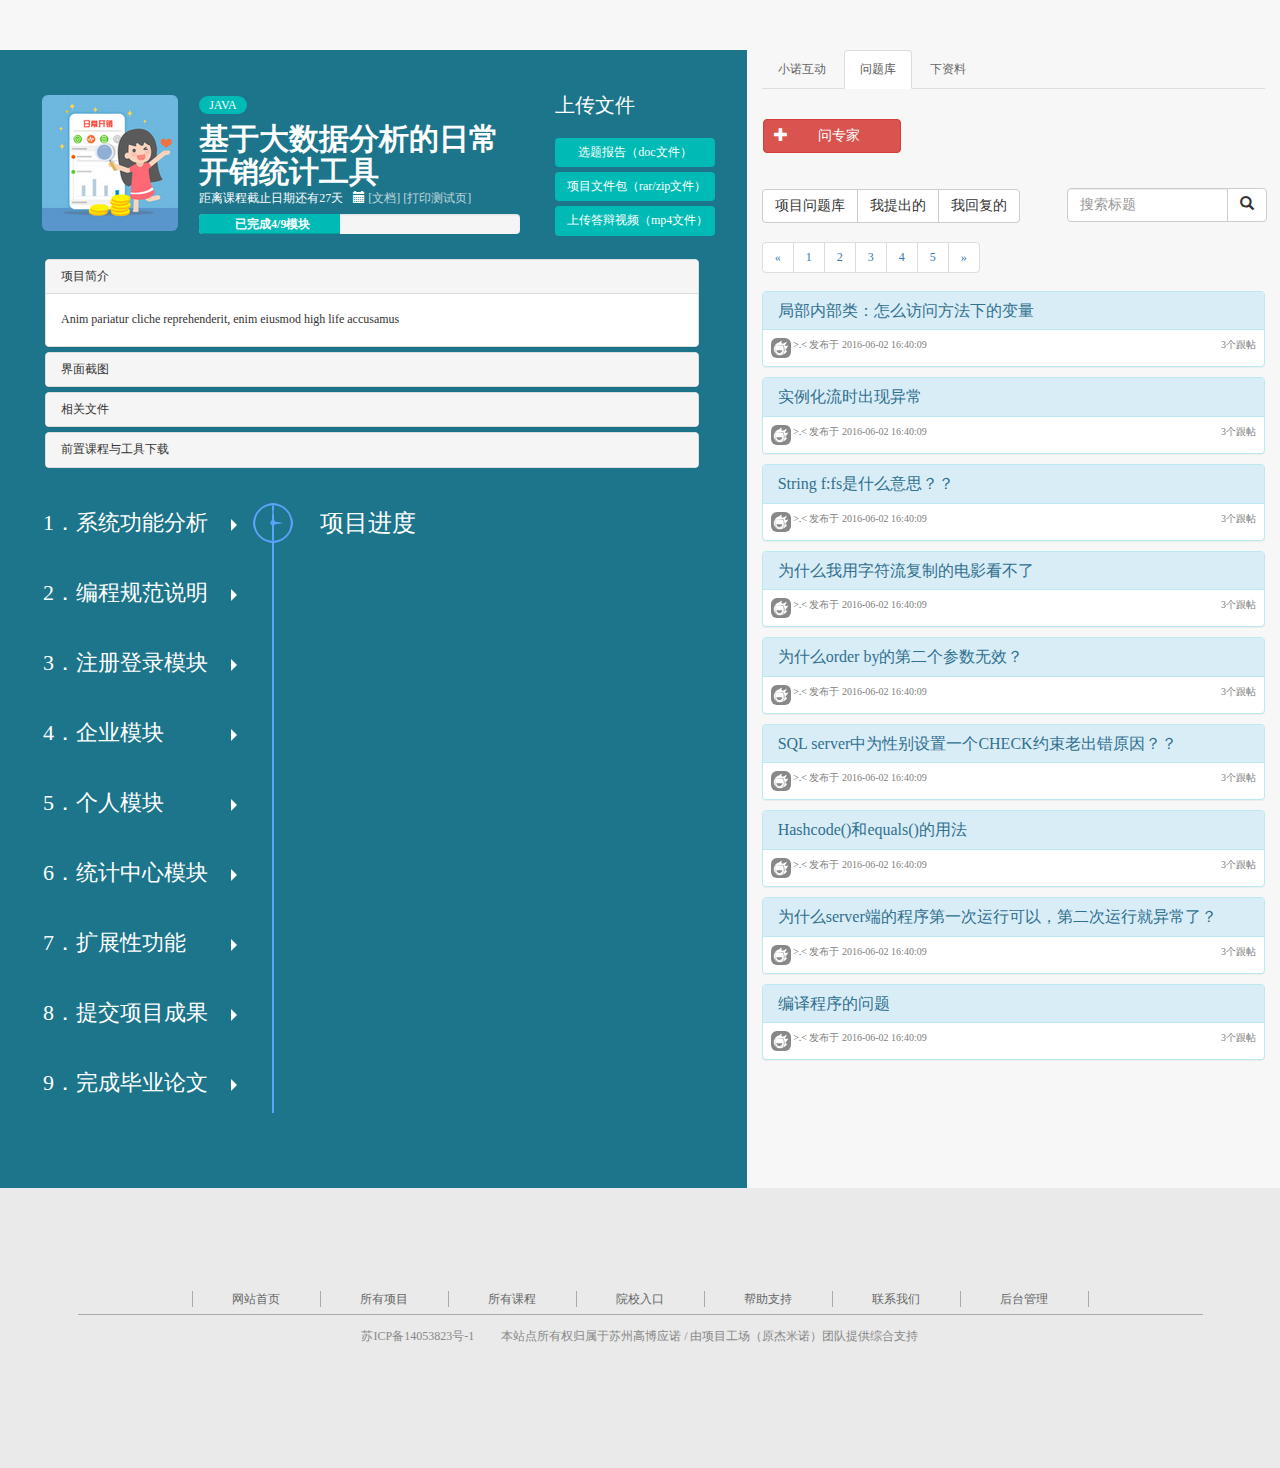
<file: TrainingBuilding/html/index.html>
<!DOCTYPE html>
<html lang="en">
<head>
    <meta charset="UTF-8">
    <title>实训管理</title>

    <link rel="stylesheet" href="../css/bootstrap.min.css">
    <script src="../js/jquery-2.1.4.js"></script>

    <!-- yanyo -->
    <link rel="stylesheet" href="../css/font-awesome.min.css">
    <script src="../js/bootstrap.min.js" type="text/javascript"></script>

    <!-- 新版时间轴 -->
    <link rel="stylesheet" href="../css/style.css">

</head>

<style>
    * {
        padding: 0px;
        margin: 0px;
    }

    a {
        text-decoration: none;
    }

    a:hover {
        color: #CFCCCC;
    }

    /* --------------- 顶部 --------------- */

    /* 顶部导航栏 */
    #top {
        height: 50px;
    }

    /* --------------- 主体 --------------- */

    /* 主体栏左侧 */
    #left {
        background-color: #1C758A;
    }

    /* 主体栏右侧 */
    #right {
    }

    /* 项目标题 */
    #projectTitle {
    }

    /* 项目名 */
    #projectName {
    }

    /* JAVA */
    #JAVA {
        background: #00bbb5;
        padding: 2px 10px;
        border-radius: 10px;
        font-size: 12px;
        color: white;
    }

    /* 文件上传 */
    #uploadFile {
    }

    /* 项目描述 */
    #projectDescribe {
    }

    /* 项目模块 */
    #projectModular {
    }

    /* --------------- 底部 --------------- */

    /* 底部 */
    #bottom {
        height: 280px;
        background-color: #EAEAEA;
    }

    .baseBot-box {
        font-size: 14px;
        width: 100%;
        text-align: center;
        margin-bottom: 100px;
        border-radius: 0px;
        border: 0px;
        margin-top: 100px;
        overflow: hidden;
        background-color: inherit;
    }

    .baseBot-vline {
        font-size: 14px;
        display: inline-block;
        vertical-align: middle;
        width: 1px;
        height: 16px;
        line-height: 16px;
        background-color: rgb(170, 170, 170);
    }

    .baseBot-hline {
        font-size: 14px;
        width: 90%;
        height: 1px;
        line-height: 1px;
        display: inline-block;
        vertical-align: top;
        margin-top: 4px;
        background-color: rgb(170, 170, 170)
    }

    .baseBot-item {
        color: #666;
        font-size: 12px;
        display: inline-block;
        width: 120px;
        text-align: center;
    }

    .baseBot-txt {
        font-size: 12px;
        margin-top: -6px;
        color: rgb(136, 136, 136);
    }

</style>

<body>

<!-- 顶部导航栏 -->
<div id="top" class="container-fluid">
    <div class="row">
    </div>
</div>

<!-- 主体栏 -->
<div class="container-fluid">

    <!-- 主体栏行 -->
    <div class="row">

        <!-- 主体栏左侧 -->
        <div id="left" class="col-md-7">

            <!-- 项目标题 -->
            <div id="projectTitle" class="row" style="position: relative; top:45px; right:20px;">

                <!-- 项目名 -->
                <div id="projectName" class="col-md-8 col-md-offset-1">

                    <!-- 图片 -->
                    <div class="col-md-2" style="position: relative;right:30px;">
                        <img src="../images/titleLogo.png" class="img-rounded">
                    </div>

                    <!-- 文字 -->
                    <div class="col-md-9 col-md-push-1" style="margin-left:10px; color: white;">
                        <span id="JAVA" ng-bind="tecdir" class="ng-binding">JAVA</span>

                        <h2 style="position: relative;bottom: 15px;">
                            <strong>基于大数据分析的日常开销统计工具</strong>
                        </h2>

                        <p style="position: relative;bottom: 25px;">
                            距离课程截止日期还有<span ng-bind="timeover" class="ng-binding">27</span>天<span
                                ng-click="changedataboxhide()" class="glyphicon glyphicon-calendar"
                                style="margin-left:10px;cursor:pointer;"></span>
                            <a href="../misold/projectreportpaper.html?projectid=2029"
                               style="font-size: 12px;color: #fff;opacity: 0.7;">[文档]</a>
                            <a href="../misold/projecttestpaper.html?projectid=2029"
                               style="font-size: 12px;color: #fff;opacity: 0.7;">[打印测试页]</a>
                            <!-- 已经完成<span ng-bind="sblocks_done"></span>/<span ng-bind="blocks_length"></span>模块，<span ng-bind="stasks_done"></span>/<span ng-bind="tasks_length"></span>任务 -->
                        </p>

                        <!-- 模块完成度 -->
                        <p>

                        <div style="position: relative;bottom: 30px;" class="progress ng-isolate-scope" animate="false"
                             value="getper(sblocks_done,blocks_length)" type="success">
                            <div class="progress-bar progress-bar-success"
                                 ng-class="type &amp;&amp; 'progress-bar-' + type" role="progressbar" aria-valuenow="44"
                                 aria-valuemin="0" aria-valuemax="100"
                                 ng-style="{width: (percent < 100 ? percent : 100) + '%'}" aria-valuetext="44%"
                                 style="background-color:#00BBB5;min-width: 0px; transition: none; width: 44%;"
                                 ng-transclude="">
                                <b style="color:white; white-space:nowrap;margin-left: 6px;"
                                   class="ng-binding ng-scope">
                                    已完成4/9模块
                                </b>
                            </div>
                        </div>
                        </p>
                    </div>
                </div>

                <!-- 文件上传 -->
                <div id="uploadFile" class="col-md-2" style="color:white;font-size: 20px;">
                    上传文件<br/><br/>

                    <div class="row" style="">
                        <div class="col-md-12">
                            <button class="btn btn-warning" id="scheduledocup"
                                    style="font-size: 12px; background: #00BBB5; border: none; width: 160px; margin-bottom: 5px;"
                                    ng-click="$root.uploadFile(2,$event,docresfn,'dd')">选题报告（doc文件）
                            </button>
                            <!-- ngRepeat: up in $root.uploaded.scheduledocup track by $index -->
                        </div>
                    </div>
                    <div class="row" style="">
                        <div class="col-md-12">
                            <button class="btn btn-warning" id="schedulefileup"
                                    style="font-size: 12px; background: #00BBB5; border: none; width: 160px; margin-bottom: 5px;"
                                    ng-click="$root.uploadFile(2,$event,fileresfn,'dd')">项目文件包（rar/zip文件）
                            </button>
                            <!-- ngRepeat: up in $root.uploaded.schedulefileup track by $index -->
                        </div>
                    </div>
                    <div class="row" style=""
                         ng-show="zxsch.author.id == baseTopCtrlr.user.id">
                        <div class="col-md-12">
                            <button class="btn btn-warning" id="schedulemp4up"
                                    style="font-size: 12px; background: #00BBB5; border: none; width: 160px; margin-bottom: 5px;"
                                    ng-click="$root.uploadFile(3,$event,mp4resfn,'dd')">上传答辩视频（mp4文件）
                            </button>
                            <!-- ngRepeat: up in $root.uploaded.schedulemp4up track by $index -->
                        </div>
                    </div>
                </div>

            </div>

            <!-- 项目描述 -->
            <div id="projectDescribe" class="row">
                <div class="panel-group col-md-11" id="accordion" role="tablist"
                     aria-multiselectable="true" style="position:relative; top: 20px; left: 30px;">
                    <div class="panel panel-default">
                        <div class="panel-heading" role="tab" id="headingOne">
                            <h4 class="panel-title">
                                <a role="button" data-toggle="collapse"
                                   data-parent="#accordion" href="#collapseOne"
                                   aria-expanded="true" aria-controls="collapseOne"
                                   style="font-size: 12px;display:block;text-decoration:none;"> 项目简介 </a>
                            </h4>
                        </div>
                        <div id="collapseOne" class="panel-collapse collapse in"
                             role="tabpanel" aria-labelledby="headingOne">
                            <div class="panel-body">Anim pariatur cliche
                                reprehenderit, enim eiusmod high life accusamus
                            </div>
                        </div>
                    </div>
                    <div class="panel panel-default">
                        <div class="panel-heading" role="tab" id="headingTwo">
                            <h4 class="panel-title">
                                <a class="collapsed" role="button" data-toggle="collapse"
                                   data-parent="#accordion" href="#collapseTwo"
                                   aria-expanded="false" aria-controls="collapseTwo"
                                   style="font-size: 12px;display:block;text-decoration:none;"> 界面截图 </a>
                            </h4>
                        </div>
                        <div id="collapseTwo" class="panel-collapse collapse"
                             role="tabpanel" aria-labelledby="headingTwo">
                            <div class="panel-body">Anim pariatur cliche
                                reprehenderit, enim eiusmod high life .
                            </div>
                        </div>
                    </div>
                    <div class="panel panel-default">
                        <div class="panel-heading" role="tab" id="headingThree">
                            <h4 class="panel-title">
                                <a class="collapsed" role="button" data-toggle="collapse"
                                   data-parent="#accordion" href="#collapseThree"
                                   aria-expanded="false" aria-controls="collapseThree"
                                   style="font-size: 12px;display:block;text-decoration:none;"> 相关文件 </a>
                            </h4>
                        </div>
                        <div id="collapseThree" class="panel-collapse collapse"
                             role="tabpanel" aria-labelledby="headingThree">
                            <div class="panel-body">Anim pariatur cliche
                                reprehenderit, enim eiusmod high life
                            </div>
                        </div>
                    </div>

                    <div class="panel panel-default">
                        <div class="panel-heading" role="tab" id="headingFour">
                            <h4 class="panel-title">
                                <a class="collapsed" role="button" data-toggle="collapse"
                                   data-parent="#accordion" href="#collapseFour"
                                   aria-expanded="false" aria-controls="collapseFour"
                                   style="font-size: 12px;display:block;text-decoration:none;"> 前置课程与工具下载 </a>
                            </h4>
                        </div>
                        <div id="collapseFour" class="panel-collapse collapse"
                             role="tabpanel" aria-labelledby="headingFour">
                            <div class="panel-body">Anim pariatur cliche
                                reprehenderit, enim eiusmod high life
                            </div>
                        </div>
                    </div>

                </div>
            </div>

            <!-- 项目模块 -->
            <div id="projectModular" class="row">

                <div class="content">
                    <div class="wrapper">

                        <!-- 总板块 -->
                        <div class="main">
                            <!-- 板块名称 -->
                            <h1 class="title">项目进度</h1>

                            <!-- 1．系统功能分析 -->
                            <div class="year closeYear">
                                <h2><a href="#">1．系统功能分析<i></i></a></h2>

                                <div class="list">
                                    <ul>
                                        <!-- 模块详情 -->
                                        <li class="cls highlight">
                                            <p class="date">模块详情</p>

                                            <div class="more">
                                                <p>对系统做到全方面的分析，包括：开发平台与环境熟悉，准备的技术与建议参考资料，数据库设计，功能模块了解。</p>
                                            </div>
                                        </li>

                                        <!-- 相关资料 -->
                                        <li class="cls">
                                            <p class="date">相关资料</p>

                                            <div class="more">
                                                <p>
                                                <dd ng-repeat="i in blocks[$index].files" class="ng-scope"><a
                                                        ng-href="http://7xnmfe.com1.z0.glb.clouddn.com/2016-02-19-09-52-12【相关模板文件】数据库设计与实现.doc"
                                                        style="color:#E5F42F;" class="ng-binding"
                                                        href="http://7xnmfe.com1.z0.glb.clouddn.com/2016-02-19-09-52-12【相关模板文件】数据库设计与实现.doc"><span
                                                        class="glyphicon glyphicon-expand"></span>【相关模板文件】数据库设计与实现.doc</a>
                                                </dd>
                                                </p>
                                                <p>
                                                <dd ng-repeat="i in blocks[$index].files" class="ng-scope"><a
                                                        ng-href="http://7xnmfe.com1.z0.glb.clouddn.com/2016-02-19-09-52-18【相关模板文件】需求说明书.doc"
                                                        style="color:#E5F42F;" class="ng-binding"
                                                        href="http://7xnmfe.com1.z0.glb.clouddn.com/2016-02-19-09-52-18【相关模板文件】需求说明书.doc"><span
                                                        class="glyphicon glyphicon-expand"></span>【相关模板文件】需求说明书.doc</a>
                                                </dd>
                                                </p>
                                            </div>
                                        </li>

                                        <!-- 任务模块 - 1 -->
                                        <li class="cls">
                                            <p class="date">任务模块</p>

                                            <p class="intro">
                                                <span
                                                        class="about-task-icon glyphicon glyphicon-remove-circle modularFinish"
                                                        ng-class="(task.mstasksstate==5)?'glyphicon glyphicon-ok-circle':'glyphicon glyphicon-remove-circle'"
                                                        ng-click="clicktaskState(task,blocks[$index])"
                                                        oid="task.tid"></span>
                                                &nbsp;1．开发平台与环境
                                            </p>

                                            <p class="version">&nbsp;</p>

                                            <div class="more">
                                                <p class="col-md-offset-1">
                                                    系统环境：支持Jdk6.0+，Tomcat6.0+<br/>
                                                    开发工具：Eclipse/MyEclipse<br/>
                                                    数据库： MySql5.6<br/>
                                                    软件架构：B/S 架构，MVC三层开发
                                                </p>
                                                <img class="img-rounded col-md-offset-1"
                                                     src="../images/timeAxis/modular-1-1.png">
                                                &nbsp;
                                                <img class="img-rounded" src="../images/timeAxis/modular-1-2.png">
                                            </div>
                                        </li>

                                        <!-- 任务模块 - 2 -->
                                        <li class="cls">
                                            <p class="date"></p>

                                            <p class="intro">
                                                <span
                                                        class="about-task-icon glyphicon glyphicon-remove-circle modularFinish"
                                                        ng-class="(task.mstasksstate==5)?'glyphicon glyphicon-ok-circle':'glyphicon glyphicon-remove-circle'"
                                                        ng-click="clicktaskState(task,blocks[$index])"
                                                        oid="task.tid"></span>
                                                &nbsp;2．准备与建议
                                            </p>

                                            <p class="version">&nbsp;</p>

                                            <div class="more">
                                                <p class="col-md-offset-1">
                                                    1. 技术要求<br/>
                                                    (1)
                                                    深刻理解JavaWeb相关技术，熟练使用tomcat、jboss、weblogic等应用服务器至少一种，熟练掌握标准sql语句使用。<br/>
                                                    (2) 具体技术有：JavaSE、Jdbc、Servlet、Jsp、El、Jstl、Html、Css、JavaScript、JQuery
                                                    等。<br/>
                                                    (3) 推荐在线学习平台：http://www.geminno.cn。<br/>
                                                    <br/>
                                                    2. 资料素材<br/>
                                                    《Java编程思想》，《深入分析Java
                                                    Web技术内幕》，《JavaScript高级编程》，《Ajax基础教程》，《设计模式——可复用的面向对象设计》，《锋利的jQuery》
                                                </p>
                                            </div>
                                        </li>

                                        <!-- 任务模块 - 3 -->
                                        <li class="cls">
                                            <p class="date"></p>

                                            <p class="intro">
                                                <span
                                                        class="about-task-icon glyphicon glyphicon-remove-circle modularFinish"
                                                        ng-class="(task.mstasksstate==5)?'glyphicon glyphicon-ok-circle':'glyphicon glyphicon-remove-circle'"
                                                        ng-click="clicktaskState(task,blocks[$index])"
                                                        oid="task.tid"></span>
                                                &nbsp;3．数据库设计
                                            </p>

                                            <p class="version">&nbsp;</p>

                                            <div class="more">
                                                <p class="col-md-offset-1">
                                                    包括分析实体，标识实体属性，找出实体之间关系，绘出E-R图，使用范式规范化，建库，建表，建约束，输入测试数据。
                                                </p>
                                                <img class="img-rounded col-md-offset-1"
                                                     src="../images/timeAxis/modular-1-3.png">
                                            </div>
                                        </li>


                                        <!-- 任务模块 - 4 -->
                                        <li class="cls">
                                            <p class="date"></p>

                                            <p class="intro">
                                                <span
                                                        class="about-task-icon glyphicon glyphicon-remove-circle modularFinish"
                                                        ng-class="(task.mstasksstate==5)?'glyphicon glyphicon-ok-circle':'glyphicon glyphicon-remove-circle'"
                                                        ng-click="clicktaskState(task,blocks[$index])"
                                                        oid="task.tid"></span>
                                                &nbsp;4．功能模块说明
                                            </p>

                                            <p class="version">&nbsp;</p>

                                            <div class="more">
                                                <p class="col-md-offset-1">
                                                    本工具平台，具体包括如下几个主要功能：<br/>
                                                    1. 注册、登陆模块：用户在线注册账号，登录后可以进入系统首页<br/>
                                                    2. 企业模块：主要是管理企业相关的部门信息。包含：企业信息、部门管理等。<br/>
                                                    3. 个人模块：主要统计个人开销记录。包含：个人信息、个人统计等。<br/>
                                                    4. 统计中心：主要针对企业进行统计，可以根据不同时间、不同部门、不同类型等统计。
                                                </p>
                                                <img class="img-rounded col-md-offset-1"
                                                     src="../images/timeAxis/modular-1-4.png">
                                            </div>
                                        </li>

                                        <!-- 任务模块 - 5 -->
                                        <li class="cls">
                                            <p class="date"></p>

                                            <p class="intro">
                                                <span
                                                        class="about-task-icon glyphicon glyphicon-remove-circle modularFinish"
                                                        ng-class="(task.mstasksstate==5)?'glyphicon glyphicon-ok-circle':'glyphicon glyphicon-remove-circle'"
                                                        ng-click="clicktaskState(task,blocks[$index])"
                                                        oid="task.tid"></span>
                                                &nbsp;5．完成需求说明书
                                            </p>

                                            <p class="version">&nbsp;</p>

                                            <div class="more">
                                                <p class="col-md-offset-1">
                                                    此任务是以后毕业论文中的一部分，现在提交完成，以后的事情。你懂得。。。。。。。。。
                                                    （提示：可下载需求说明书模板进行书写）
                                                </p>
                                            </div>
                                        </li>

                                    </ul>
                                </div>
                            </div>

                            <!-- 2．编程规范说明 -->
                            <div class="year closeYear">
                                <h2><a href="#">2．编程规范说明<i></i></a></h2>

                                <div class="list">
                                    <ul>
                                        <!-- 模块详情 -->
                                        <li class="cls highlight">
                                            <p class="date">模块详情</p>

                                            <div class="more">
                                                <p>
                                                    1. 方便代码的交流和维护。<br/>
                                                    2. 不影响编码的效率，不与大众习惯冲突。<br/>
                                                    3. 使代码更美观、阅读更方便。<br/>
                                                    4. 使代码的逻辑更清晰、更易于理解。
                                                </p>
                                            </div>
                                        </li>

                                        <!-- 任务模块 - 1 -->
                                        <li class="cls">
                                            <p class="date">任务模块</p>

                                            <p class="intro">
                                                <span
                                                        class="about-task-icon glyphicon glyphicon-remove-circle modularFinish"
                                                        ng-class="(task.mstasksstate==5)?'glyphicon glyphicon-ok-circle':'glyphicon glyphicon-remove-circle'"
                                                        ng-click="clicktaskState(task,blocks[$index])"
                                                        oid="task.tid"></span>
                                                &nbsp;1．术语定义
                                            </p>

                                            <p class="version">&nbsp;</p>

                                            <div class="more">
                                                <p class="col-md-offset-1">
                                                    1. Pascal
                                                    方法：将标识符的首字母和后面连接的每个单词的首字母都大写。可以对三字符或更多字符的标识符使用。例如：BackColor<br/>
                                                    2. Camel 方法：标识符的首字母小写，而每个后面连接的单词的首字母都大写。例如:backColor
                                                </p>
                                            </div>
                                        </li>

                                        <!-- 任务模块 - 2 -->
                                        <li class="cls">
                                            <p class="date"></p>

                                            <p class="intro">
                                                <span
                                                        class="about-task-icon glyphicon glyphicon-remove-circle modularFinish"
                                                        ng-class="(task.mstasksstate==5)?'glyphicon glyphicon-ok-circle':'glyphicon glyphicon-remove-circle'"
                                                        ng-click="clicktaskState(task,blocks[$index])"
                                                        oid="task.tid"></span>
                                                &nbsp;2．包结构的命名规范
                                            </p>

                                            <p class="version">&nbsp;</p>

                                            <div class="more">
                                                <p class="col-md-offset-1">
                                                    包结构：cn.公司名.项目名.三层结构划分、工具包、领域模型包<br/>
                                                    例如：<br/>
                                                    cn.geminno.count.web<br/>
                                                    cn.geminno.count.service<br/>
                                                    cn.geminno.count.dao<br/>
                                                    cn.geminno.count.domain<br/>
                                                    cn.geminno.count.utils
                                                </p>
                                            </div>
                                        </li>

                                    </ul>
                                </div>
                            </div>

                            <!-- 3．注册登录模块 -->
                            <div class="year closeYear">
                                <h2><a href="#">3．注册登录模块<i></i></a></h2>

                                <div class="list">
                                    <ul>
                                        <!-- 模块详情 -->
                                        <li class="cls highlight">
                                            <p class="date">模块详情</p>

                                            <div class="more">
                                                <p>
                                                    注册分为个人注册和企业注册，只有登陆成功后，才能使用工具统计。
                                                </p>
                                                <img class="img-rounded" src="../images/timeAxis/modular-3.png">
                                            </div>
                                        </li>

                                        <!-- 任务模块 - 1 -->
                                        <li class="cls">
                                            <p class="date">任务模块</p>

                                            <p class="intro">
                                                <span
                                                        class="about-task-icon glyphicon glyphicon-remove-circle modularFinish"
                                                        ng-class="(task.mstasksstate==5)?'glyphicon glyphicon-ok-circle':'glyphicon glyphicon-remove-circle'"
                                                        ng-click="clicktaskState(task,blocks[$index])"
                                                        oid="task.tid"></span>
                                                &nbsp;1．实现思路
                                            </p>

                                            <p class="version">&nbsp;</p>

                                            <div class="more">
                                                <p class="col-md-offset-1">
                                                    1. 注册:<br/>
                                                    (1) 游客点击注册按钮，弹出注册页面<br/>
                                                    (2) 填写信息，确认提交<br/>
                                                    (3) 后台接受提交数据，调用dao层验证信息是否有效<br/>
                                                    (4) 注册成功，自动登录；注册失败，继续注册<br/>
                                                    <br/>
                                                    2. 登录:<br/>
                                                    (1) 用户点击登录按钮，弹出登录页面<br/>
                                                    (2) 填写用户名、密码等信息<br/>
                                                    (3) 后台接受登录信息，调用dao层判断登录是否成功<br/>
                                                    (4) 登录成功，进入我的地盘；登录失败，继续登录
                                                </p>
                                            </div>
                                        </li>

                                        <!-- 任务模块 - 2 -->
                                        <li class="cls">
                                            <p class="date"></p>

                                            <p class="intro">
                                                <span
                                                        class="about-task-icon glyphicon glyphicon-remove-circle modularFinish"
                                                        ng-class="(task.mstasksstate==5)?'glyphicon glyphicon-ok-circle':'glyphicon glyphicon-remove-circle'"
                                                        ng-click="clicktaskState(task,blocks[$index])"
                                                        oid="task.tid"></span>
                                                &nbsp;2．技术难点解析
                                            </p>

                                            <p class="version">&nbsp;</p>

                                            <div class="more">
                                                <p class="col-md-offset-1">
                                                    验证码:现在几乎所有网站或系统，为了保证项目的安全性，通常都要使用到验证码；特别是在进行注册、登陆的时候，它能够防止程序恶意刷新提交。验证码实现的时候要注意两个方面：<br/>
                                                    1. 后台实现<br/>
                                                    (1) 通过随机数生成验证码值，并且把数值存放在session 的域内。<br/>
                                                    (2) 使用swing画成一张图片，把图片以输出流的方式，反馈给前台。<br/>
                                                    <br/>
                                                    2. 前台实现<br/>
                                                    (1) 在页面中通过&lt;img src=” ”&gt;标签，引入验证码图片<br/>
                                                    (2) 在更换验证码的时候，需要在请求链接中加入随机数，防止浏览器缓存。<br/>
                                                </p>
                                            </div>
                                        </li>

                                    </ul>
                                </div>
                            </div>

                            <!-- 4．企业模块 -->
                            <div class="year closeYear">
                                <h2><a href="#">4．企业模块<i></i></a></h2>

                                <div class="list">
                                    <ul>
                                        <!-- 模块详情 -->
                                        <li class="cls highlight">
                                            <p class="date">模块详情</p>

                                            <div class="more">
                                                <p>
                                                    本模块主要包括：企业信息、企业部门管理等多个内容。<br/>
                                                    提示：该模块主要是为了后面针对企业进行统计的时候，做一些设置。
                                                </p>
                                                <img class="img-rounded" src="../images/timeAxis/modular-4.png">
                                            </div>
                                        </li>

                                        <!-- 任务模块 - 1 -->
                                        <li class="cls">
                                            <p class="date">任务模块</p>

                                            <p class="intro">
                                                <span
                                                        class="about-task-icon glyphicon glyphicon-remove-circle modularFinish"
                                                        ng-class="(task.mstasksstate==5)?'glyphicon glyphicon-ok-circle':'glyphicon glyphicon-remove-circle'"
                                                        ng-click="clicktaskState(task,blocks[$index])"
                                                        oid="task.tid"></span>
                                                &nbsp;1．实现思路
                                            </p>

                                            <p class="version">&nbsp;</p>

                                            <div class="more">
                                                <p class="col-md-offset-1">
                                                    企业会员登陆成功后，可以修改、完善企业的部分信息，同时也能够对企业的部门进行增删改查。<br/>
                                                    这边的部门管理主要是为了后面针对企业统计进行准备。
                                                </p>
                                            </div>
                                        </li>

                                        <!-- 任务模块 - 2 -->
                                        <li class="cls">
                                            <p class="date"></p>

                                            <p class="intro">
                                                <span
                                                        class="about-task-icon glyphicon glyphicon-remove-circle modularFinish"
                                                        ng-class="(task.mstasksstate==5)?'glyphicon glyphicon-ok-circle':'glyphicon glyphicon-remove-circle'"
                                                        ng-click="clicktaskState(task,blocks[$index])"
                                                        oid="task.tid"></span>
                                                &nbsp;2．技术难点解析
                                            </p>

                                            <p class="version">&nbsp;</p>

                                            <div class="more">
                                                <p class="col-md-offset-1">
                                                    1.分页实现：主要的目的是为了提高系统性能和页面展现友好，目前主要分为两种方式：<br/>
                                                    (1) 逻辑分页：一次性从数据库拿出多个数据，缓存在内存中，每次根据分页请求取出当前页面数据。<br/>
                                                    *** 一般逻辑分页用在数据量较少的时候。<br/>
                                                    (2) 物理分页：根据分页请求从数据库中取出当前页的数据，该技术是由数据库自身提供，程序只需要提供要求即可。<br/>
                                                    *** 在数据量比较大的时候，一定要采用物理分页，否则会导致数据库吞吐量过大，性能急剧下降，甚至宕机的可能。<br/>
                                                    <br/>
                                                    注意:项目较为庞大的时候，一般采用两者有效结合的方式，一次性从数据库取出相当量的数据（不是全部），然后再根据分页请求，响应当前页面数据。<br/>
                                                    <br/>
                                                    2.分页模型：为了能够更好描述分页请求的信息和其它地方的复用，通常会抽取出分页模型，以避免代码重复冗余。在抽取模型的时候，要注意问题的归纳、分析，一般抓住不常变的信息，灵活处理变化的信息，例如：<br/>
                                                    <br/>
                                                    不变的：一页显示几条记录，总记录数，<br/>
                                                    变的：当前页，总页数<br/>
                                                    <br/>
                                                    抽取出来的模型对象PageModel：<br/>
                                                    一页显示几条记录：pageContent，<br/>
                                                    当前页：pageCurrent，<br/>
                                                    总记录数：totalNum，<br/>
                                                    总页数：totalPage=totalNum/pageContent (根据需要是否 +1)
                                                </p>
                                            </div>
                                        </li>

                                    </ul>
                                </div>
                            </div>

                            <!-- 5．个人模块 -->
                            <div class="year closeYear">
                                <h2><a href="#">5．个人模块<i></i></a></h2>

                                <div class="list">
                                    <ul>
                                        <!-- 模块详情 -->
                                        <li class="cls highlight">
                                            <p class="date">模块详情</p>

                                            <div class="more">
                                                <p>
                                                    主要是完善会员个人的详细的信息，特别是记录了会员学了哪些课程，达到了什么样水平，想学哪些课程等。系统根据会员的信息和对学员学习轨迹的跟踪、分析，推荐出更有针对性的课程。
                                                </p>
                                                <img class="img-rounded"
                                                     src="../images/timeAxis/modular-5.png">
                                            </div>
                                        </li>

                                        <!-- 任务模块 - 1 -->
                                        <li class="cls">
                                            <p class="date">任务模块</p>

                                            <p class="intro">
                                                <span
                                                        class="about-task-icon glyphicon glyphicon-remove-circle modularFinish"
                                                        ng-class="(task.mstasksstate==5)?'glyphicon glyphicon-ok-circle':'glyphicon glyphicon-remove-circle'"
                                                        ng-click="clicktaskState(task,blocks[$index])"
                                                        oid="task.tid"></span>
                                                &nbsp;1．实现思路
                                            </p>

                                            <p class="version">&nbsp;</p>

                                            <div class="more">
                                                <p class="col-md-offset-1">
                                                    会员登录后，可以直接进入个人模块，在该模块内有完善个人信息的功能，也能够根据自己的开销记录进行统计，一般包括：按时间统计，类型统计等。
                                                </p>
                                            </div>
                                        </li>

                                        <!-- 任务模块 - 2 -->
                                        <li class="cls">
                                            <p class="date"></p>

                                            <p class="intro">
                                                <span
                                                        class="about-task-icon glyphicon glyphicon-remove-circle modularFinish"
                                                        ng-class="(task.mstasksstate==5)?'glyphicon glyphicon-ok-circle':'glyphicon glyphicon-remove-circle'"
                                                        ng-click="clicktaskState(task,blocks[$index])"
                                                        oid="task.tid"></span>
                                                &nbsp;2．技术难点解析
                                            </p>

                                            <p class="version">&nbsp;</p>

                                            <div class="more">
                                                <p class="col-md-offset-1">
                                                    1. 分页技术见上章节分析<br/>
                                                    2. Excel导出：参见【项目相关技术资料】java生成excel.doc<br/>
                                                    3. Pdf导出：参见【项目相关技术资料】java生成pdf.doc<br/>
                                                    4. 图形生成：参见【项目相关技术资料】java生成统计图形.doc
                                                </p>
                                            </div>
                                        </li>

                                    </ul>
                                </div>
                            </div>

                            <!-- 6．统计中心模块 -->
                            <div class="year closeYear">
                                <h2><a href="#">6．统计中心模块<i></i></a></h2>

                                <div class="list">
                                    <ul>
                                        <!-- 模块详情 -->
                                        <li class="cls highlight">
                                            <p class="date">模块详情</p>

                                            <div class="more">
                                                <p>
                                                    企业会员登录后，可以查询统计模块，该模块包括：按时间统计，按部门统计，按类型统计等多种方式。 </p>
                                                <img class="img-rounded"
                                                     src="../images/timeAxis/modular-6.png">
                                            </div>
                                        </li>

                                        <!-- 任务模块 - 1 -->
                                        <li class="cls">
                                            <p class="date">任务模块</p>

                                            <p class="intro">
                                                <span
                                                        class="about-task-icon glyphicon glyphicon-remove-circle modularFinish"
                                                        ng-class="(task.mstasksstate==5)?'glyphicon glyphicon-ok-circle':'glyphicon glyphicon-remove-circle'"
                                                        ng-click="clicktaskState(task,blocks[$index])"
                                                        oid="task.tid"></span>
                                                &nbsp;1．实现思路
                                            </p>

                                            <p class="version">&nbsp;</p>

                                            <div class="more">
                                                <p class="col-md-offset-1">
                                                    该功能主要是针对企业日常开销进行统计的。企业会员登录后，设置好部门等相关信息后，可以到统计中心查看各方面的统计信息，例如：企业统计，部门统计，类型统计，也可以根据不同时间段进行统计等。
                                                </p>
                                            </div>
                                        </li>

                                        <!-- 任务模块 - 2 -->
                                        <li class="cls">
                                            <p class="date"></p>

                                            <p class="intro">
                                                <span
                                                        class="about-task-icon glyphicon glyphicon-remove-circle modularFinish"
                                                        ng-class="(task.mstasksstate==5)?'glyphicon glyphicon-ok-circle':'glyphicon glyphicon-remove-circle'"
                                                        ng-click="clicktaskState(task,blocks[$index])"
                                                        oid="task.tid"></span>
                                                &nbsp;2．技术难点解析
                                            </p>

                                            <p class="version">&nbsp;</p>

                                            <div class="more">
                                                <p class="col-md-offset-1">
                                                    1. 分页技术见上章节分析<br/>
                                                    2. Excel导出：参见【项目相关技术资料】java生成excel.doc<br/>
                                                    3. Pdf导出：参见【项目相关技术资料】java生成pdf.doc<br/>
                                                    4. 图形生成：参见【项目相关技术资料】java生成统计图形.doc
                                                </p>
                                            </div>
                                        </li>

                                    </ul>
                                </div>
                            </div>

                            <!-- 7．扩展性功能 -->
                            <div class="year closeYear">
                                <h2><a href="#">7．扩展性功能<i></i></a></h2>

                                <div class="list">
                                    <ul>
                                        <!-- 模块详情 -->
                                        <li class="cls highlight">
                                            <p class="date">模块详情</p>

                                            <div class="more">
                                                <p>
                                                    1. 同行了解<br/>
                                                    (1) 能够根据大数据查询同行其它的粗略统计。<br/>
                                                    2. 教你节省<br/>
                                                    (1) 提供节省开支方案。
                                            </div>
                                        </li>

                                        <!-- 任务模块 - 1 -->
                                        <li class="cls">
                                            <p class="date">任务模块</p>

                                            <p class="intro">
                                                &nbsp;暂无
                                            </p>

                                            <p class="version">&nbsp;</p>

                                            <div class="more">
                                            </div>
                                        </li>

                                    </ul>
                                </div>
                            </div>

                            <!-- 8．提交项目成果 -->
                            <div class="year closeYear">
                                <h2><a href="#">8．提交项目成果<i></i></a></h2>

                                <div class="list">
                                    <ul>
                                        <!-- 模块详情 -->
                                        <li class="cls highlight">
                                            <p class="date">模块详情</p>

                                            <div class="more">
                                                <p>
                                                    1 提交项目完整代码 (提示：包括源代码，数据库脚本，或者数据库文件)<br/>
                                                    2 提交项目演示视频 (提示：通过录屏软件，录制成mp4或是其它可播放格式，演示项目全部模块的过程，参考下载链接)<br/>
                                                    3 提交项目相关文档 (提示：包括需求说明书，用户操作手册，数据库设计文档，参考下载文档格式)<br/>
                                                    4 规范化相关文件的文件名
                                            </div>
                                        </li>

                                        <!-- 相关课程 -->
                                        <li class="cls">
                                            <p class="date">相关课程</p>

                                            <div class="more">
                                                <p>
                                                <dd ng-repeat="c in blocks[$index].courses" class="ng-scope"><a
                                                        ng-href="https://yunpan.cn/OcxSzpQExqKP33"
                                                        style="color:#E5F42F;" class="ng-binding"
                                                        href="https://yunpan.cn/OcxSzpQExqKP33"><span
                                                        class="glyphicon glyphicon-expand"></span>【辅助工具下载】Mac系统如何录制屏幕（访问密码
                                                    5c2b）</a>
                                                </dd>
                                                </p>
                                                <p>
                                                <dd ng-repeat="c in blocks[$index].courses" class="ng-scope"><a
                                                        ng-href="https://yunpan.cn/OcxSzIrxwWgMNB"
                                                        style="color:#E5F42F;" class="ng-binding"
                                                        href="https://yunpan.cn/OcxSzIrxwWgMNB"><span
                                                        class="glyphicon glyphicon-expand"></span>【辅助工具下载】Win7和Win8自带的屏幕录制功能（访问密码
                                                    3488）</a>
                                                </dd>
                                                </p>
                                                <p>
                                                <dd ng-repeat="c in blocks[$index].courses" class="ng-scope"><a
                                                        ng-href="https://yunpan.cn/OcxSzidDHY6h6A"
                                                        style="color:#E5F42F;" class="ng-binding"
                                                        href="https://yunpan.cn/OcxSzidDHY6h6A"><span
                                                        class="glyphicon glyphicon-expand"></span>【辅助工具下载】Win10中自带的录屏工具-xbox录屏软件（访问密码
                                                    4298）</a>
                                                </dd>
                                                </p>
                                            </div>
                                        </li>

                                        <!-- 相关资料 -->
                                        <li class="cls">
                                            <p class="date">相关资料</p>

                                            <div class="more">
                                                <p>
                                                <dd ng-repeat="i in blocks[$index].files" class="ng-scope"><a
                                                        ng-href="http://7xnmfe.com1.z0.glb.clouddn.com/2016-02-19-09-56-37【相关模板文件】用户操作手册.doc"
                                                        style="color:#E5F42F;" class="ng-binding"
                                                        href="http://7xnmfe.com1.z0.glb.clouddn.com/2016-02-19-09-56-37【相关模板文件】用户操作手册.doc"><span
                                                        class="glyphicon glyphicon-expand"></span>【相关模板文件】用户操作手册.doc</a>
                                                </dd>
                                                </p>
                                            </div>
                                        </li>

                                        <!-- 任务模块 - 1 -->
                                        <li class="cls">
                                            <p class="date">任务模块</p>

                                            <p class="intro">
                                                &nbsp;暂无
                                            </p>

                                            <p class="version">&nbsp;</p>

                                            <div class="more">
                                            </div>
                                        </li>

                                    </ul>
                                </div>
                            </div>

                            <!-- 9．完成毕业论文 -->
                            <div class="year closeYear">
                                <h2><a href="#">9．完成毕业论文<i></i></a></h2>

                                <div class="list">
                                    <ul>
                                        <!-- 模块详情 -->
                                        <li class="cls highlight">
                                            <p class="date">模块详情</p>

                                            <div class="more">
                                                <p>
                                                    1.按照学校要求的毕业论文格式完成自己的毕业论文。<br/>
                                                    2.提交毕业论文到项目工场，学习暂告结束。
                                            </div>
                                        </li>

                                        <!-- 任务模块 - 1 -->
                                        <li class="cls">
                                            <p class="date">任务模块</p>

                                            <p class="intro">
                                                &nbsp;暂无
                                            </p>

                                            <p class="version">&nbsp;</p>

                                            <div class="more">
                                            </div>
                                        </li>

                                    </ul>
                                </div>
                            </div>

                        </div>
                    </div>
                </div>
            </div>

        </div>

        <!-- 主体栏右侧 -->
        <div id="right" class="col-md-5">

            <ul id="myTab" class="nav nav-tabs">
                <li class="active"><a href="#home" data-toggle="tab"> 小诺互动</a></li>
                <li><a href="#ios" data-toggle="tab">问题库</a></li>
                <li><a href="#jmeter" data-toggle="tab">下资料</a></li>
            </ul>
            <div id="myTabContent" class="tab-content">
                <div class="tab-pane fade in active" id="home">
                    <p><br/>
                        W3Cschoool菜鸟教程是一个提供最新的web技术站点，本站免费提供了建站相关的技术文档，帮助广大web技术爱好者快速入门并建立自己的网站。菜鸟先飞早入行——学的不仅是技术，更是梦想。
                    </p>
                </div>
                <div class="tab-pane fade" id="ios">
                    <div class="span3 col-md-4"
                         style="margin-top: 30px; position: relative; left: -13.5px;">
                        <a href="#" class="btn btn-large btn-block btn-danger"><span
                                style="left: -30px; position: relative;"
                                class="glyphicon glyphicon-plus"></span>问专家</a>
                    </div>

                    <div class="btn-group col-md-pull-4" style="margin-top: 100px;">
                        <button type="button" class="btn btn-default">项目问题库</button>
                        <button type="button" class="btn btn-default">我提出的</button>
                        <button type="button" class="btn btn-default">我回复的</button>
                    </div>

                    <div class="control-group"
                         style="position: relative; left: 305px; bottom: 35px; width: 200px;">
                        <div class="controls">
                            <div class="form-group input-group">
                                <input type="text" placeholder="搜索标题" class="form-control">
                                            <span class="input-group-btn">
                                                <button class="btn btn-default" type="button"><i
                                                        class="glyphicon glyphicon-search"></i>
                                                </button>
                                            </span>
                            </div>
                        </div>

                    </div>


                    <ul class="pagination" style="position: relative;bottom: 50px;">
                        <li><a href="#">&laquo;</a></li>
                        <li><a href="#">1</a></li>
                        <li><a href="#">2</a></li>
                        <li><a href="#">3</a></li>
                        <li><a href="#">4</a></li>
                        <li><a href="#">5</a></li>
                        <li><a href="#">&raquo;</a></li>
                    </ul>

                    <!-- 所有面板 -->
                    <div style="position: relative;bottom: 60px;">
                        <div class="panel panel-info">
                            <div class="panel-heading">
                                <h3 class="panel-title">局部内部类：怎么访问方法下的变量</h3>
                            </div>
                            <table class="table">
                                <tr>
                                    <td style="font-size: 10px;">
                                        <a href="#" style="text-decoration:none;">
                                        <span class="author ng-binding" ng-click="UserPage(faq.ask.authorid)">
                                             <img class="img-rounded" style="width: 20px;height: 20px"
                                                  ng-src="../images/panelLogo.jpg" src="../images/panelLogo.jpg">&nbsp;&gt;.&lt;
                                        </span>
                                        </a>
                                        <span style="color:grey;">发布于 2016-06-02 16:40:09</span>
                                        <span style="color:grey;float: right;">3个跟帖</span>
                                    </td>
                                </tr>
                            </table>
                        </div>

                        <div class="panel panel-info" style="margin-top: -10px;">
                            <div class="panel-heading">
                                <h3 class="panel-title">实例化流时出现异常</h3>
                            </div>
                            <table class="table">
                                <tr>
                                    <td style="font-size: 10px;">
                                        <a href="#" style="text-decoration:none;">
                                        <span class="author ng-binding" ng-click="UserPage(faq.ask.authorid)">
                                             <img class="img-rounded" style="width: 20px;height: 20px"
                                                  ng-src="../images/panelLogo.jpg" src="../images/panelLogo.jpg">&nbsp;&gt;.&lt;
                                        </span>
                                        </a>
                                        <span style="color:grey;">发布于 2016-06-02 16:40:09</span>
                                        <span style="color:grey;float: right;">3个跟帖</span>
                                    </td>
                                </tr>
                            </table>
                        </div>


                        <div class="panel panel-info" style="margin-top: -10px;">
                            <div class="panel-heading">
                                <h3 class="panel-title">String f:fs是什么意思？？</h3>
                            </div>
                            <table class="table">
                                <tr>
                                    <td style="font-size: 10px;">
                                        <a href="#" style="text-decoration:none;">
                                        <span class="author ng-binding" ng-click="UserPage(faq.ask.authorid)">
                                             <img class="img-rounded" style="width: 20px;height: 20px"
                                                  ng-src="../images/panelLogo.jpg" src="../images/panelLogo.jpg">&nbsp;&gt;.&lt;
                                        </span>
                                        </a>
                                        <span style="color:grey;">发布于 2016-06-02 16:40:09</span>
                                        <span style="color:grey;float: right;">3个跟帖</span>
                                    </td>
                                </tr>
                            </table>
                        </div>

                        <div class="panel panel-info" style="margin-top: -10px;">
                            <div class="panel-heading">
                                <h3 class="panel-title">为什么我用字符流复制的电影看不了</h3>
                            </div>
                            <table class="table">
                                <tr>
                                    <td style="font-size: 10px;">
                                        <a href="#" style="text-decoration:none;">
                                        <span class="author ng-binding" ng-click="UserPage(faq.ask.authorid)">
                                             <img class="img-rounded" style="width: 20px;height: 20px"
                                                  ng-src="../images/panelLogo.jpg" src="../images/panelLogo.jpg">&nbsp;&gt;.&lt;
                                        </span>
                                        </a>
                                        <span style="color:grey;">发布于 2016-06-02 16:40:09</span>
                                        <span style="color:grey;float: right;">3个跟帖</span>
                                    </td>
                                </tr>
                            </table>
                        </div>

                        <div class="panel panel-info" style="margin-top: -10px;">
                            <div class="panel-heading">
                                <h3 class="panel-title">为什么order by的第二个参数无效？</h3>
                            </div>
                            <table class="table">
                                <tr>
                                    <td style="font-size: 10px;">
                                        <a href="#" style="text-decoration:none;">
                                        <span class="author ng-binding" ng-click="UserPage(faq.ask.authorid)">
                                             <img class="img-rounded" style="width: 20px;height: 20px"
                                                  ng-src="../images/panelLogo.jpg" src="../images/panelLogo.jpg">&nbsp;&gt;.&lt;
                                        </span>
                                        </a>
                                        <span style="color:grey;">发布于 2016-06-02 16:40:09</span>
                                        <span style="color:grey;float: right;">3个跟帖</span>
                                    </td>
                                </tr>
                            </table>
                        </div>

                        <div class="panel panel-info" style="margin-top: -10px;">
                            <div class="panel-heading">
                                <h3 class="panel-title">SQL server中为性别设置一个CHECK约束老出错原因？？</h3>
                            </div>
                            <table class="table">
                                <tr>
                                    <td style="font-size: 10px;">
                                        <a href="#" style="text-decoration:none;">
                                        <span class="author ng-binding" ng-click="UserPage(faq.ask.authorid)">
                                             <img class="img-rounded" style="width: 20px;height: 20px"
                                                  ng-src="../images/panelLogo.jpg" src="../images/panelLogo.jpg">&nbsp;&gt;.&lt;
                                        </span>
                                        </a>
                                        <span style="color:grey;">发布于 2016-06-02 16:40:09</span>
                                        <span style="color:grey;float: right;">3个跟帖</span>
                                    </td>
                                </tr>
                            </table>
                        </div>

                        <div class="panel panel-info" style="margin-top: -10px;">
                            <div class="panel-heading">
                                <h3 class="panel-title">Hashcode()和equals()的用法</h3>
                            </div>
                            <table class="table">
                                <tr>
                                    <td style="font-size: 10px;">
                                        <a href="#" style="text-decoration:none;">
                                        <span class="author ng-binding" ng-click="UserPage(faq.ask.authorid)">
                                             <img class="img-rounded" style="width: 20px;height: 20px"
                                                  ng-src="../images/panelLogo.jpg" src="../images/panelLogo.jpg">&nbsp;&gt;.&lt;
                                        </span>
                                        </a>
                                        <span style="color:grey;">发布于 2016-06-02 16:40:09</span>
                                        <span style="color:grey;float: right;">3个跟帖</span>
                                    </td>
                                </tr>
                            </table>
                        </div>

                        <div class="panel panel-info" style="margin-top: -10px;">
                            <div class="panel-heading">
                                <h3 class="panel-title">为什么server端的程序第一次运行可以，第二次运行就异常了？</h3>
                            </div>
                            <table class="table">
                                <tr>
                                    <td style="font-size: 10px;">
                                        <a href="#" style="text-decoration:none;">
                                        <span class="author ng-binding" ng-click="UserPage(faq.ask.authorid)">
                                             <img class="img-rounded" style="width: 20px;height: 20px"
                                                  ng-src="../images/panelLogo.jpg" src="../images/panelLogo.jpg">&nbsp;&gt;.&lt;
                                        </span>
                                        </a>
                                        <span style="color:grey;">发布于 2016-06-02 16:40:09</span>
                                        <span style="color:grey;float: right;">3个跟帖</span>
                                    </td>
                                </tr>
                            </table>
                        </div>

                        <div class="panel panel-info" style="margin-top: -10px;">
                            <div class="panel-heading">
                                <h3 class="panel-title">编译程序的问题</h3>
                            </div>
                            <table class="table">
                                <tr>
                                    <td style="font-size: 10px;">
                                        <a href="#" style="text-decoration:none;">
                                        <span class="author ng-binding" ng-click="UserPage(faq.ask.authorid)">
                                             <img class="img-rounded" style="width: 20px;height: 20px"
                                                  ng-src="../images/panelLogo.jpg" src="../images/panelLogo.jpg">&nbsp;&gt;.&lt;
                                        </span>
                                        </a>
                                        <span style="color:grey;">发布于 2016-06-02 16:40:09</span>
                                        <span style="color:grey;float: right;">3个跟帖</span>
                                    </td>
                                </tr>
                            </table>
                        </div>

                    </div>

                </div>
                <div class="tab-pane fade" id="jmeter">
                    <p><br/>jMeter 是一款开源的测试软件。它是 100% 纯 Java 应用程序，用于负载和性能测试。</p>
                </div>
                <script>
                    $(function () {
                        $('#myTab li:eq(1) a').tab('show');
                    });
                </script>
            </div>

        </div>

    </div>

</div>

</div>

<!-- 底部栏 -->
<div id="bottom" class="container-fluid">
    <div class="baseBot-box elip" style="overflow-x:auto">
        <div class="baseBot-vline"></div>
        <!-- ngRepeat: page in pages -->
        <div ng-repeat="page in pages" style="display:inline-block" class="ng-scope">
            <a ng-href="/index.html" class="baseBot-item ng-binding" href="/index.html">网站首页</a>

            <div class="baseBot-vline"></div>
        </div><!-- end ngRepeat: page in pages -->
        <div ng-repeat="page in pages" style="display:inline-block" class="ng-scope">
            <a ng-href="http://www.geminno.cn//_pages/allprojects/allprojects.html" class="baseBot-item ng-binding"
               href="http://www.geminno.cn//_pages/allprojects/allprojects.html">所有项目</a>

            <div class="baseBot-vline"></div>
        </div><!-- end ngRepeat: page in pages -->
        <div ng-repeat="page in pages" style="display:inline-block" class="ng-scope">
            <a ng-href="http://www.geminno.cn//_pages/courseroom/courseroom.html" class="baseBot-item ng-binding"
               href="http://www.geminno.cn//_pages/courseroom/courseroom.html">所有课程</a>

            <div class="baseBot-vline"></div>
        </div><!-- end ngRepeat: page in pages -->
        <div ng-repeat="page in pages" style="display:inline-block" class="ng-scope">
            <a ng-href="" class="baseBot-item ng-binding">院校入口</a>

            <div class="baseBot-vline"></div>
        </div><!-- end ngRepeat: page in pages -->
        <div ng-repeat="page in pages" style="display:inline-block" class="ng-scope">
            <a ng-href="http://www.geminno.cn//_pages/static/help.html" class="baseBot-item ng-binding"
               href="http://www.geminno.cn//_pages/static/help.html">帮助支持</a>

            <div class="baseBot-vline"></div>
        </div><!-- end ngRepeat: page in pages -->
        <div ng-repeat="page in pages" style="display:inline-block" class="ng-scope">
            <a ng-href="http://www.geminno.cn//_pages/static/aboutUs.html" class="baseBot-item ng-binding"
               href="http://www.geminno.cn//_pages/static/aboutUs.html">联系我们</a>

            <div class="baseBot-vline"></div>
        </div><!-- end ngRepeat: page in pages -->
        <div style="display:inline-block" ng-show="$root.baseTopCtrlr.user.id==1" class="ng-hide">
            <a ng-href="http://www.geminno.cn//_pages/admin/admin.html" class="baseBot-item"
               href="http://www.geminno.cn//_pages/admin/admin.html">后台管理</a>

            <div class="baseBot-vline"></div>
        </div>
        <br style="font-size: 14px; display: inline; line-height: 1px;">

        <div class="baseBot-hline"></div>
        <div class="baseBot-txt">
            <a href="http://www.miitbeian.gov.cn" target="_blank" style="color:#888">苏ICP备14053823号-1</a>
            <span style="margin-left:24px">本站点所有权归属于苏州高博应诺 / 由项目工场（原杰米诺）团队提供综合支持</span>
        </div>
    </div>
</div>

<script type="text/javascript">
    $(".main .year .list").each(function (e, target) {
        var $target = $(target),
                $ul = $target.find("ul");
        $target.height($ul.outerHeight()), $ul.css("position", "absolute");
    });
    $(".main .year>h2>a").click(function (e) {
        e.preventDefault();
        $(this).parents(".year").toggleClass("closeYear");
    });
</script>

</body>
</html>
</file>
<file: TrainingBuilding/css/style.css>
@charset "utf-8";
body{margin:0;font:12px/180% "微软雅黑","宋体";}
html,body{-webkit-text-size-adjust:none;background:#f7f7f7;}
form,input,textarea,ul,li,dl,dt,dd,h1,table{padding:0;margin:0;}
li{list-style-type:none;}
ol,ul{list-style:none;}
input{vertical-align:middle;font-size:100%;}
img{vertical-align:top;border:0;}
em,i{font-style:normal;}
ul, li{list-style:none;}
a{text-decoration:none;}

hr{height:0;border-left:none;border-right:0;border-top:1px dashed #2d2f34;border-bottom:1px dashed #474954;}
a{color:#666;text-decoration:none;}
a:hover{color:#F60;text-decoration:underline;}
.clearfix{*zoom:1;}
.clearfix:before,.clearfix:after{display:table;content:"";}
.clearfix:after{clear:both;}

/* content */
.content{position:relative;width:100%;}
.content{padding-top:15px;padding-left:23px;min-height:720px;background-color:#1C758A ;width:100%;}
.content .wrapper{position:relative;width:100%;margin:0 auto;}
.content .main{background:url("../images/timeAxis/line-bg.png") repeat-y 249px 0;}
.content .main .title{position:absolute;line-height:40px;padding-left:67px;left:230px;top:0;color:white;font-size:24px;background:url("../images/timeAxis/clock.png") no-repeat left top;}
.content .main .year{position:relative;z-index:100;}
.content .main .year h2{height:40px;width:200px;padding-left:20px;font-size:22px;line-height:40px;text-align:left;}
.content .main .year h2 a{color:white;text-decoration:none;}
.content .main .year h2 i{display:block;position:relative;height:0;width:0;left:185px;top:-21px;border-width:6px;border-style:solid;border-color:white transparent transparent transparent;-webkit-transition:.5s;-moz-transition:.5s;-ms-transition:.5s;-o-transition:.5s;transition:.5s;-webkit-transform-origin:6px 3px;-moz-transform-origin:6px 3px;-ms-transform-origin:6px 3px;-o-transform-origin:6px 3px;transform-origin:6px 3px}
.content .main .year .list{margin:10px 0;position:relative;overflow:hidden;-webkit-transition:height 1s cubic-bezier(0.025,0.025,0.000,1.115),opacity 1s;-moz-transition:height 1s cubic-bezier(0.025,0.025,0.000,1.115),opacity 1s;-ms-transition:height 1s cubic-bezier(0.025,0.025,0.000,1.115),opacity 1s;-o-transition:height 1s cubic-bezier(0.025,0.025,0.000,1.115),opacity 1s;transition:height 1s cubic-bezier(0.025,0.025,0.000,1.115),opacity 1s}
.content .main .year .list ul{bottom:0;}
.content .main .year .list ul li{background:url("../images/timeAxis/circle.png") no-repeat 235px 31px;padding:30px 0;color:#a1a4b8;}
.content .main .year .list ul li.highlight{background-image:url("../images/timeAxis/circle.png");}
.cls{zoom:1;}
.cls:after{content:".";display:block;height:0;clear:both;visibility:hidden;}
.content .main .year .list ul li.highlight .date, .content .main .year .list ul li.highlight .intro{color:#ABCCD4;}
.content .main .year .list ul li .date,.content .main .year .list ul li .version{float:left;display:block;clear:left;width:200px;line-height:24px;text-align:right}
.content .main .year .list ul li .date{font-size:18px;line-height:32px;color:#bec1d5}
.content .main .year .list ul li .intro, .content .main .year .list ul li .more{float:left;display:block;width:400px;margin-left:100px;line-height:24px;color:white;}
.content .main .year .list ul li .intro{font-size:18px;line-height:32px;color:white;}
.content .wrapper:first-child .main .year.closeYear h2 i{transform:rotate(-90deg);-webkit-transform:rotate(-90deg);-moz-transform:rotate(-90deg);-ms-transform:rotate(-90deg);-o-transform:rotate(-90deg)}
.content .wrapper:first-child .main .year.closeYear .list{opacity:0;height:0!important;}

/* mine */
.modularFinish{
    position: relative; top: 2.65px;
}

.more img{
    width: 100px;
    height: 100px;
}
</file>
